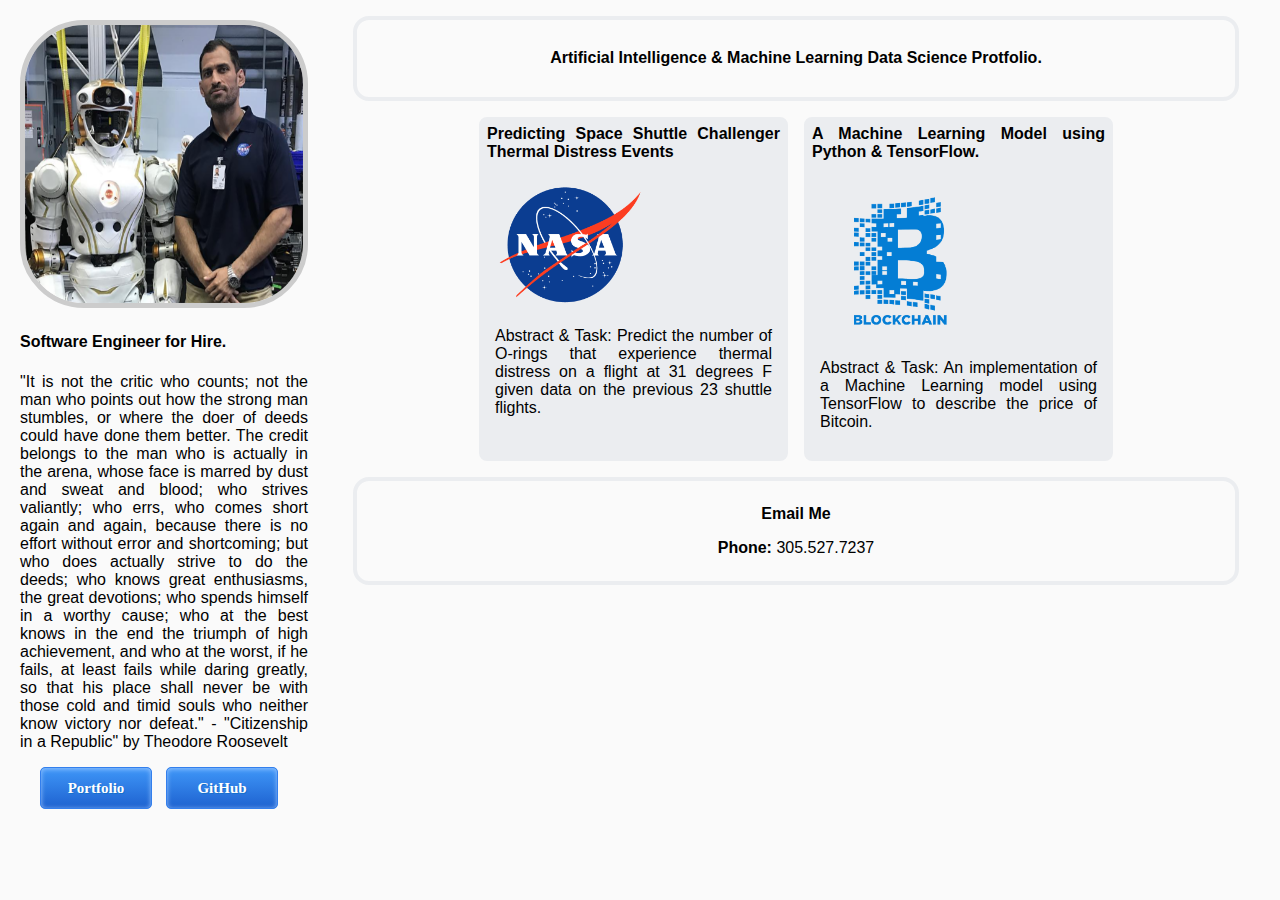
<file: ai.html>
<!DOCTYPE html>
<html>
	<head>
		<meta charset="utf-8">
		<meta name="viewport" content="width=device-width, initial-scale=1.0">
		<meta name="description" content="Project Portfolio">
		<meta name="keywords" content="Software Engineer for Hire">
		<meta name="author" content="David P. Lopez">
		<title>Artificial Intelligence & Machine Learning Portfolio</title>

		<link rel="icon" href="favicon.ico" type="image/x-icon"/>
		<link rel="shortcut icon" href="favicon.ico" type="image/x-icon"/>

		<!-- Custom CSS -->
		<link rel="stylesheet" href="css/portfolio.css">
		<link rel="stylesheet" media="screen and (max-width:770px) and (min-width: 668px) " href="css/under770.css">
		<link rel="stylesheet" media="screen and (max-width:667px)" href="css/under667.css">

		<!-- Custom JS -->
		<script src="js/portfolio.js"></script>
	</head>

	<body>
		<div class="side-bar">
			<aside>
				<a href="index.html">
					<section class="image">
						<img src="img/profileDV.png" alt="David P. Lopez Profile Image" class="profile-img">
					</section>
				</a>
				<section class="title-about">
					<h4 class="font-style">Software Engineer for Hire.</h4>
				</section>

				<section class="about">
					<p class="font-style">
						"It is not the critic who counts; not the man who points out how the strong man stumbles, or where the doer of deeds could have done them better. The credit belongs to the man who is actually in the arena, whose face is marred by dust and sweat and blood; who strives valiantly; who errs, who comes short again and again, because there is no effort without error and shortcoming; but who does actually strive to do the deeds; who knows great enthusiasms, the great devotions; who spends himself in a worthy cause; who at the best knows in the end the triumph of high achievement, and who at the worst, if he fails, at least fails while daring greatly, so that his place shall never be with those cold and timid souls who neither know victory nor defeat." - "Citizenship in a Republic" by Theodore Roosevelt
					</p>
				</section>

				<section class="btn-group">
					<a href="index.html" class="button">Portfolio</a>

					<a href="http://www.github.com/lopezdp" class="button">GitHub</a>
					<!--<a href="#" class="button">Resume</a>-->
				</section>
			</aside>
		</div>

		<div class="flex-container">
			<header>
				<h4>Artificial Intelligence & Machine Learning Data Science Protfolio.</h4>
			</header>

			<article class = "project-window">
				<a href="SpaceShuttle.html">
					<section class="project-title-rect font-style">Predicting Space Shuttle Challenger Thermal Distress Events</section>

					<section class="image">
						<img src="img/NASA.png" alt="Artificial Intelligence Engineer" class="project-image">
					</section>

					<section class="project-description font-style">
						<p>Abstract & Task: Predict the number of O-rings that experience thermal distress on a flight at 31 degrees F given data on the previous 23 shuttle flights.</p>
					</section>
				</a>
			</article>

			<article class = "project-window">
				<a href="BTC.html">
					<section class="project-title-rect font-style">A Machine Learning Model using Python & TensorFlow.</section>

					<section class="image">
						<img src="img/btc.png" alt="Blockchain Machine Learning Engineer" class="project-image">
					</section>

					<section class="project-description font-style">
						<p>Abstract & Task: An implementation of a Machine Learning model using TensorFlow to describe the price of Bitcoin.</p>
					</section>
				</a>
			</article>

			<footer>
				<section class="footer">
					<p><strong><a href="mailto:DavidPLopez@Live.com,&subject=Project%20Portfolio%20Contact&body=I am contacting you from your Ai project portfolio.">Email Me</a></strong></p>
					<p><strong>Phone:</strong> 305.527.7237</p>
				</section>
			</footer>
		</div>
	</body>
</html>
</file>
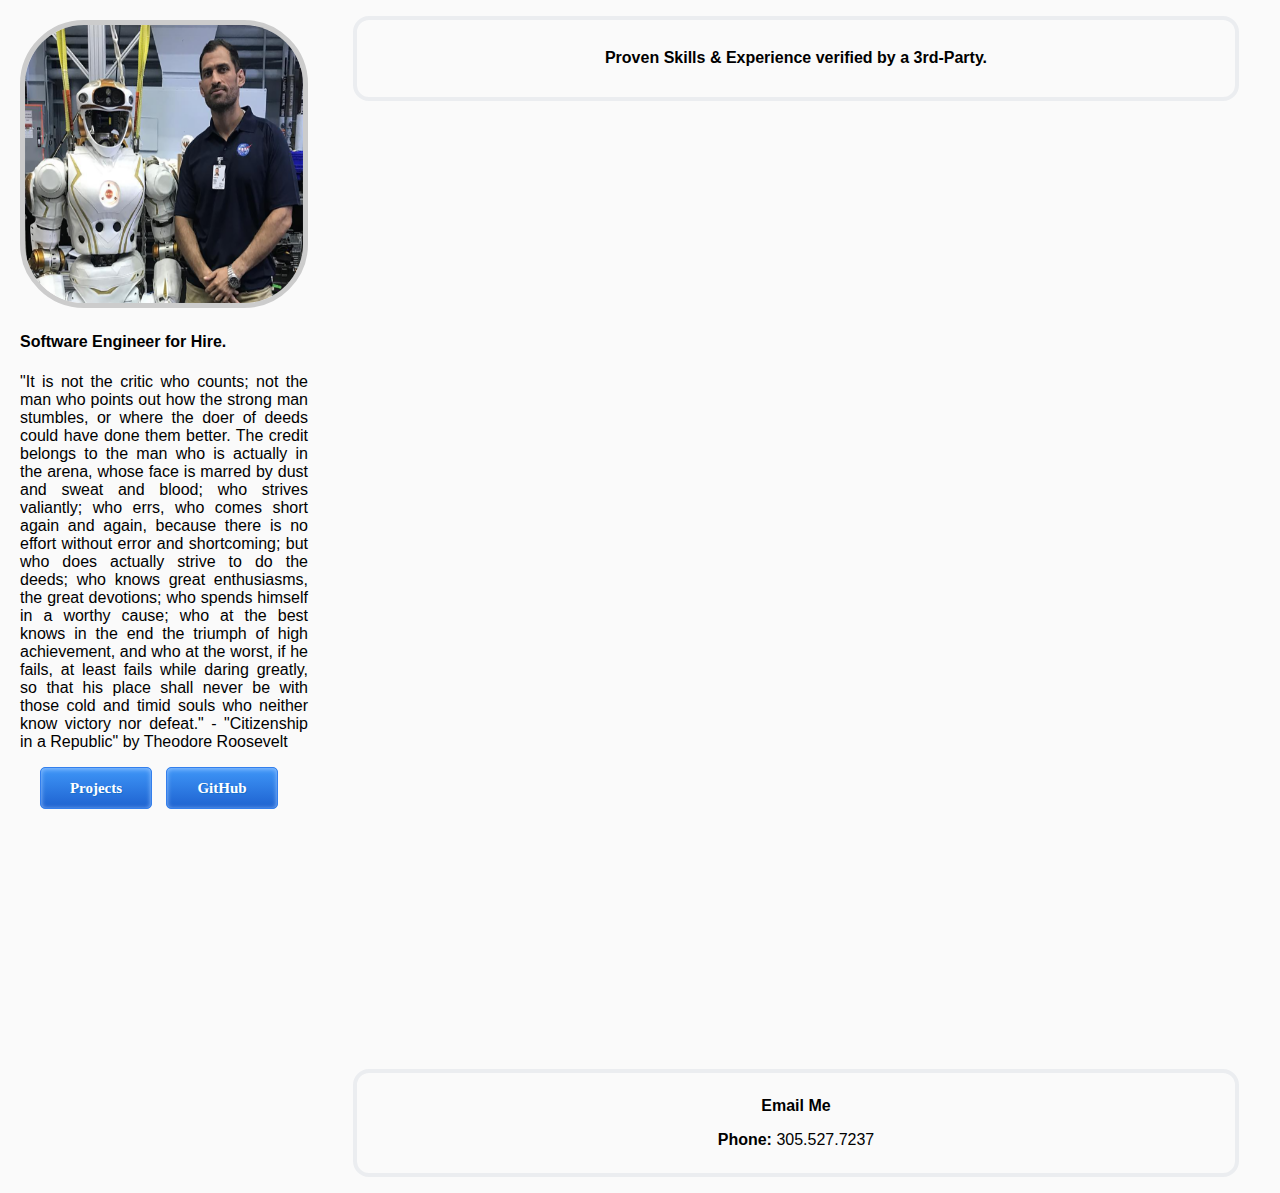
<file: ProvenSkillSet.html>
<!DOCTYPE html>
<html>
	<head>
		<meta charset="utf-8">
		<meta name="viewport" content="width=device-width, initial-scale=1.0">
		<meta name="description" content="Project Portfolio">
		<meta name="keywords" content="Software Engineer for Hire">
		<meta name="author" content="David P. Lopez">
		<title>A Machine Learning Model using Python & Tensorflow to Describe the Market Price of Digital Currencies.</title>

		<link rel="icon" href="favicon.ico" type="image/x-icon"/>
		<link rel="shortcut icon" href="favicon.ico" type="image/x-icon"/>

		<!-- Custom CSS -->
		<link rel="stylesheet" href="css/portfolio.css">
		<link rel="stylesheet" media="screen and (max-width:770px) and (min-width: 668px) " href="css/under770.css">
		<link rel="stylesheet" media="screen and (max-width:667px)" href="css/under667.css">

		<!-- Custom JS -->
		<script src="js/portfolio.js"></script>
	</head>

	<body>
		<div class="side-bar">
			<aside>
				<a href="index.html">
					<section class="image">
						<img src="img/profileDV.png" alt="David P. Lopez Profile Image" class="profile-img">
					</section>
				</a>
				<section class="title-about">
					<h4 class="font-style">Software Engineer for Hire.</h4>
				</section>

				<section class="about">
					<p class="font-style">
						"It is not the critic who counts; not the man who points out how the strong man stumbles, or where the doer of deeds could have done them better. The credit belongs to the man who is actually in the arena, whose face is marred by dust and sweat and blood; who strives valiantly; who errs, who comes short again and again, because there is no effort without error and shortcoming; but who does actually strive to do the deeds; who knows great enthusiasms, the great devotions; who spends himself in a worthy cause; who at the best knows in the end the triumph of high achievement, and who at the worst, if he fails, at least fails while daring greatly, so that his place shall never be with those cold and timid souls who neither know victory nor defeat." - "Citizenship in a Republic" by Theodore Roosevelt
					</p>
				</section>

				<section class="btn-group">
					<a href="index.html" class="button">Projects</a>

					<a href="http://www.github.com/lopezdp" class="button">GitHub</a>
					<!--<a href="#" class="button">Resume</a>-->
				</section>
			</aside>
		</div>

		<div class="flex-container">
			<header>
				<h4>Proven Skills & Experience verified by a 3rd-Party.</h4>
			</header>

			<section class="resp-container">
				<iframe class="resp-iframe" src="https://profile.codersrank.io/user/lopezdp" name="iframe_a"></iframe>
			</section>

			<footer>
				<section class="footer">
					<p><strong><a href="mailto:DavidPLopez@Live.com,&subject=Project%20Portfolio%20Contact&body=I am contacting you from your project portfolio (BTC Research).">Email Me</a></strong></p>
					<p><strong>Phone:</strong> 305.527.7237</p>
				</section>
			</footer>
		</div>
	</body>
</html>
</file>
<file: css/portfolio.css>
body {
	background-color: #FAFAFA;
}

aside {
	float: left;
	order: -1;
	flex-direction: column;
	padding: 0.75em;
	text-align: center;
}

nav {
	order: 0;
}

header {
	order: 1;
	width: 93%;
	margin: 0.5em;
	padding: 0.5em;
	text-align: center;
	border-style: solid;
	border-color: #EBEDF0;
	border-radius: 1em;
	border-width: 0.25em;
	box-sizing: border-box;
}

footer {
	order: 10;
	width: 93%;
	margin: 0.5em;
	padding: 0.5em;
	text-align: center;
	border-style: solid;
	border-color: #EBEDF0;
	border-radius: 1em;
	border-width: 0.25em;
	box-sizing: border-box;
}

section {

}

article {
	order: 2;
	/* content-box sizing sizes elements according to content excluding any border or padding */
	/* border-box sizing sizes elements according to content including any border or padding */
	box-sizing: border-box;
	width: 325px;
	height: 360px;
	text-align: justify;
}

a {
	text-decoration: none;
	color: black;
}

.resp-container {
    position: relative;
    overflow: scroll;
    padding-top: 100%;
    width: 93%;
    height: 100%;
    border-radius: 1em;
    order: 9;
}

.resp-iframe {
    position: absolute;
    top: 0;
    left: 0;
    width: 100%;
    height: 100%;
    border: 0;
}

.resume {
	padding: 30px;
}

.font-style {
	font-family: Helvetica, Verdana, sans-serif;
	text-align: justify;
}

.project-window {
	background-color: #EBEDF0;
	border-style: solid;
	border-width: 0.5em;
	border-radius: 1em;/*15px;*/
	border-color: #FAFAFA;

}

.project-window:hover {
	border-color: #EBEDF0;
}

.side-bar {
	width:19%;
}

.flex-container {
	box-sizing: border-box;
	display: flex;
	flex-flow: row wrap;
	justify-content: center;
	font-family: Helvetica, Verdana, sans-serif;
}

.profile-img {
	box-sizing: border-box;
	background-repeat: no-repeat;
	border: 5px solid #ccc;
    border-radius: 4em;
    width: 18em;
    height: 18em;
}

.title-about {

}

.about {

}

.project-title {
	padding-left: 1em;
	padding-right: 1em;
	padding-top: 1em;
	font-weight: bold;
}

.project-title-rect {
	padding: .5em;
	font-weight: bold;
}

.project-image {
	width: 50%;
	padding-left: 1em;
	padding-top: 1em;
	background-repeat: no-repeat;
	background-size: 100%;
}

.rect-img {
	width: 50%;
    height: 50%;
    padding-left: 1em;
	background-repeat: no-repeat;
    border-radius: 80%;
}

.keep-img {
	width: 50%;
    height: 50%;
    padding-top: 0px;
    padding-left: 1em;
	background-repeat: no-repeat;
    border-radius: 10%;
}

.project-description {
	padding-left: 1em;
	padding-right: 1em;
	padding-bottom: 0.5em;
}

.button {
	-moz-box-shadow:inset 0px 1px 5px 0px #97c4fe;
	-webkit-box-shadow:inset 0px 1px 5px 0px #97c4fe;
	box-shadow:inset 0px 1px 5px 0px #97c4fe;
	background:-webkit-gradient( linear, left top, left bottom, color-stop(0.05, #3d94f6), color-stop(1, #1e62d0) );
	background:-moz-linear-gradient( center top, #3d94f6 5%, #1e62d0 100% );
	filter:progid:DXImageTransform.Microsoft.gradient(startColorstr='#3d94f6', endColorstr='#1e62d0');
	background-color:#3d94f6;
	-webkit-border-top-left-radius:5px;
	-moz-border-radius-topleft:5px;
	border-top-left-radius:5px;
	-webkit-border-top-right-radius:5px;
	-moz-border-radius-topright:5px;
	border-top-right-radius:5px;
	-webkit-border-bottom-right-radius:5px;
	-moz-border-radius-bottomright:5px;
	border-bottom-right-radius:5px;
	-webkit-border-bottom-left-radius:5px;
	-moz-border-radius-bottomleft:5px;
	border-bottom-left-radius:5px;
	text-indent:0px;
	border:1px solid #337fed;
	display:inline-block;
	color:#ffffff;
	font-family:Verdana;
	font-size:15px;
	font-weight:bold;
	font-style:normal;
	height:40px;
	line-height:40px;
	width:110px;
	text-decoration:none;
	text-align:center;
	text-shadow:1px 1px 0px #1570cd;
	margin-right: 10px;
	margin-bottom: 10px;
}

.button:hover {
	background:-webkit-gradient( linear, left top, left bottom, color-stop(0.05, #1e62d0), color-stop(1, #3d94f6) );
	background:-moz-linear-gradient( center top, #1e62d0 5%, #3d94f6 100% );
	filter:progid:DXImageTransform.Microsoft.gradient(startColorstr='#1e62d0', endColorstr='#3d94f6');
	background-color:#1e62d0;
}

.button:active {
	position:relative;
	top:1px;
}

.btn-group {
	text-align: center;
}
</file>
<file: css/under770.css>
.flex-container {
	display:inline-flex;
	flex-flow: row wrap;
	justify-content: center;
}

.side-bar {
	width:95%;
	padding-right: 1em;
	display:inline-flex;
}

.resp-container {
    position: relative;
    overflow: scroll;
    padding-top: 100%;
    width: 93%;
    height: 100%;
    border-radius: 1em;
    order: 9;
}

.resp-iframe {
    position: absolute;
    top: 0;
    left: 0;
    width: 100%;
    height: 100%;
    border: 0;
    pointer-events: none;
}

aside {
	float: left;
	order: 0;
	text-align: center;
}

nav {
	order: 2;
}

article {
	order: 3;
	/* content-box sizing sizes elements according to content excluding any border or padding */
	/* border-box sizing sizes elements according to content including any border or padding */
	box-sizing: border-box;
	width: 325px;
	height: 360px;
	text-align: justify;
}

footer {
	order: 10;
	width: 93%;
	margin: 0.5em;
	padding: 0.5em;
	text-align: center;
	border-style: solid;
	border-color: #EBEDF0;
	border-radius: 1em;
	border-width: 0.25em;
	box-sizing: border-box;
}
</file>
<file: css/under667.css>
.flex-container {
	display:inline-flex;
	flex-flow: row wrap;
	justify-content: center;
}

.side-bar {
	width:95%;
	padding-right: 1em;
	display:inline-flex;
}

.resp-container {
    position: relative;
    overflow: scroll;
    padding-top: 100%;
    width: 93%;
    height: 100%;
    border-radius: 1em;
    order: 9;
}

.resp-iframe {
    position: absolute;
    top: 0;
    left: 0;
    width: 100%;
    height: 100%;
    border: 0;
    /* This is needed for device screens under 557px */
    pointer-events: none;
}

aside {
	float: left;
	order: 0;
	text-align: center;
}

nav {
	order: 2;
}

article {
	order: 3;
	/* content-box sizing sizes elements according to content excluding any border or padding */
	/* border-box sizing sizes elements according to content including any border or padding */
	box-sizing: border-box;
	width: 325px;
	height: 360px;
	text-align: justify;
}

footer {
	order: 10;
	width: 93%;
	margin: 0.5em;
	padding: 0.5em;
	text-align: center;
	border-style: solid;
	border-color: #EBEDF0;
	border-radius: 1em;
	border-width: 0.25em;
	box-sizing: border-box;
}
</file>
